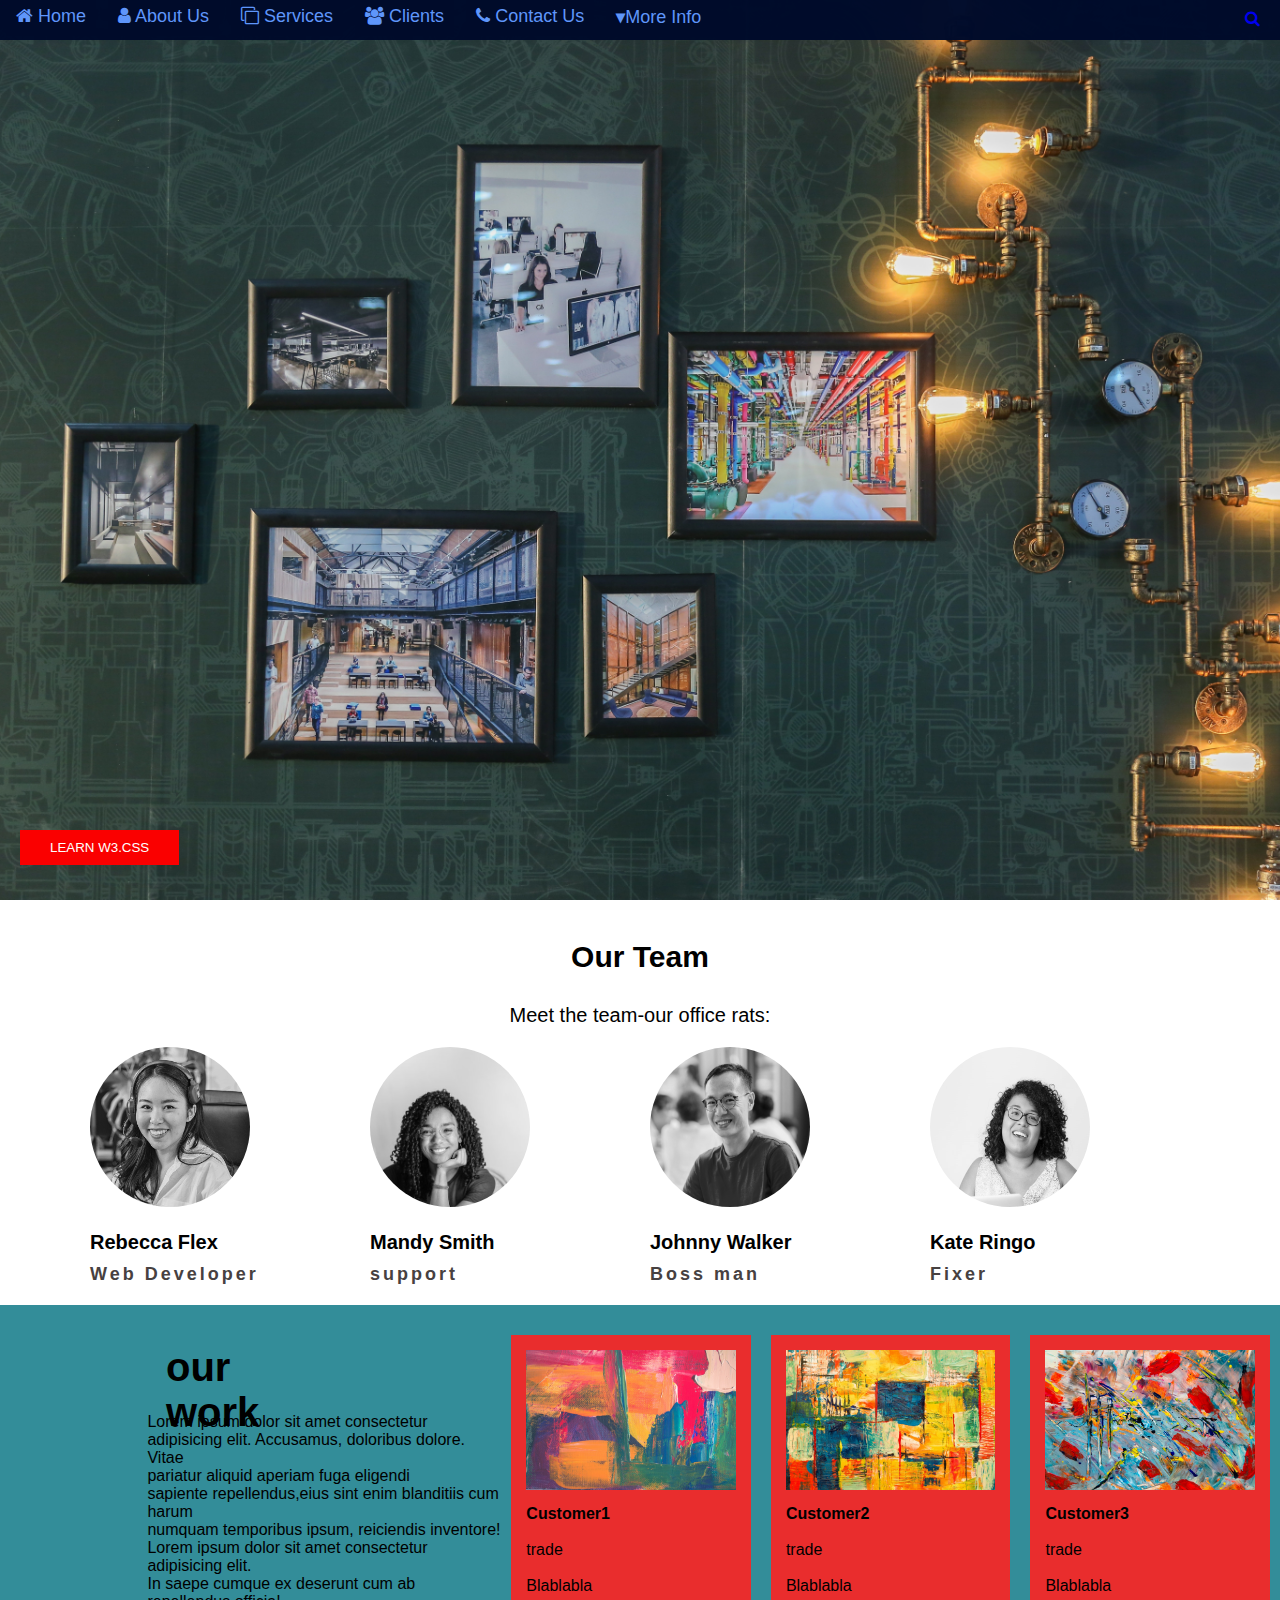
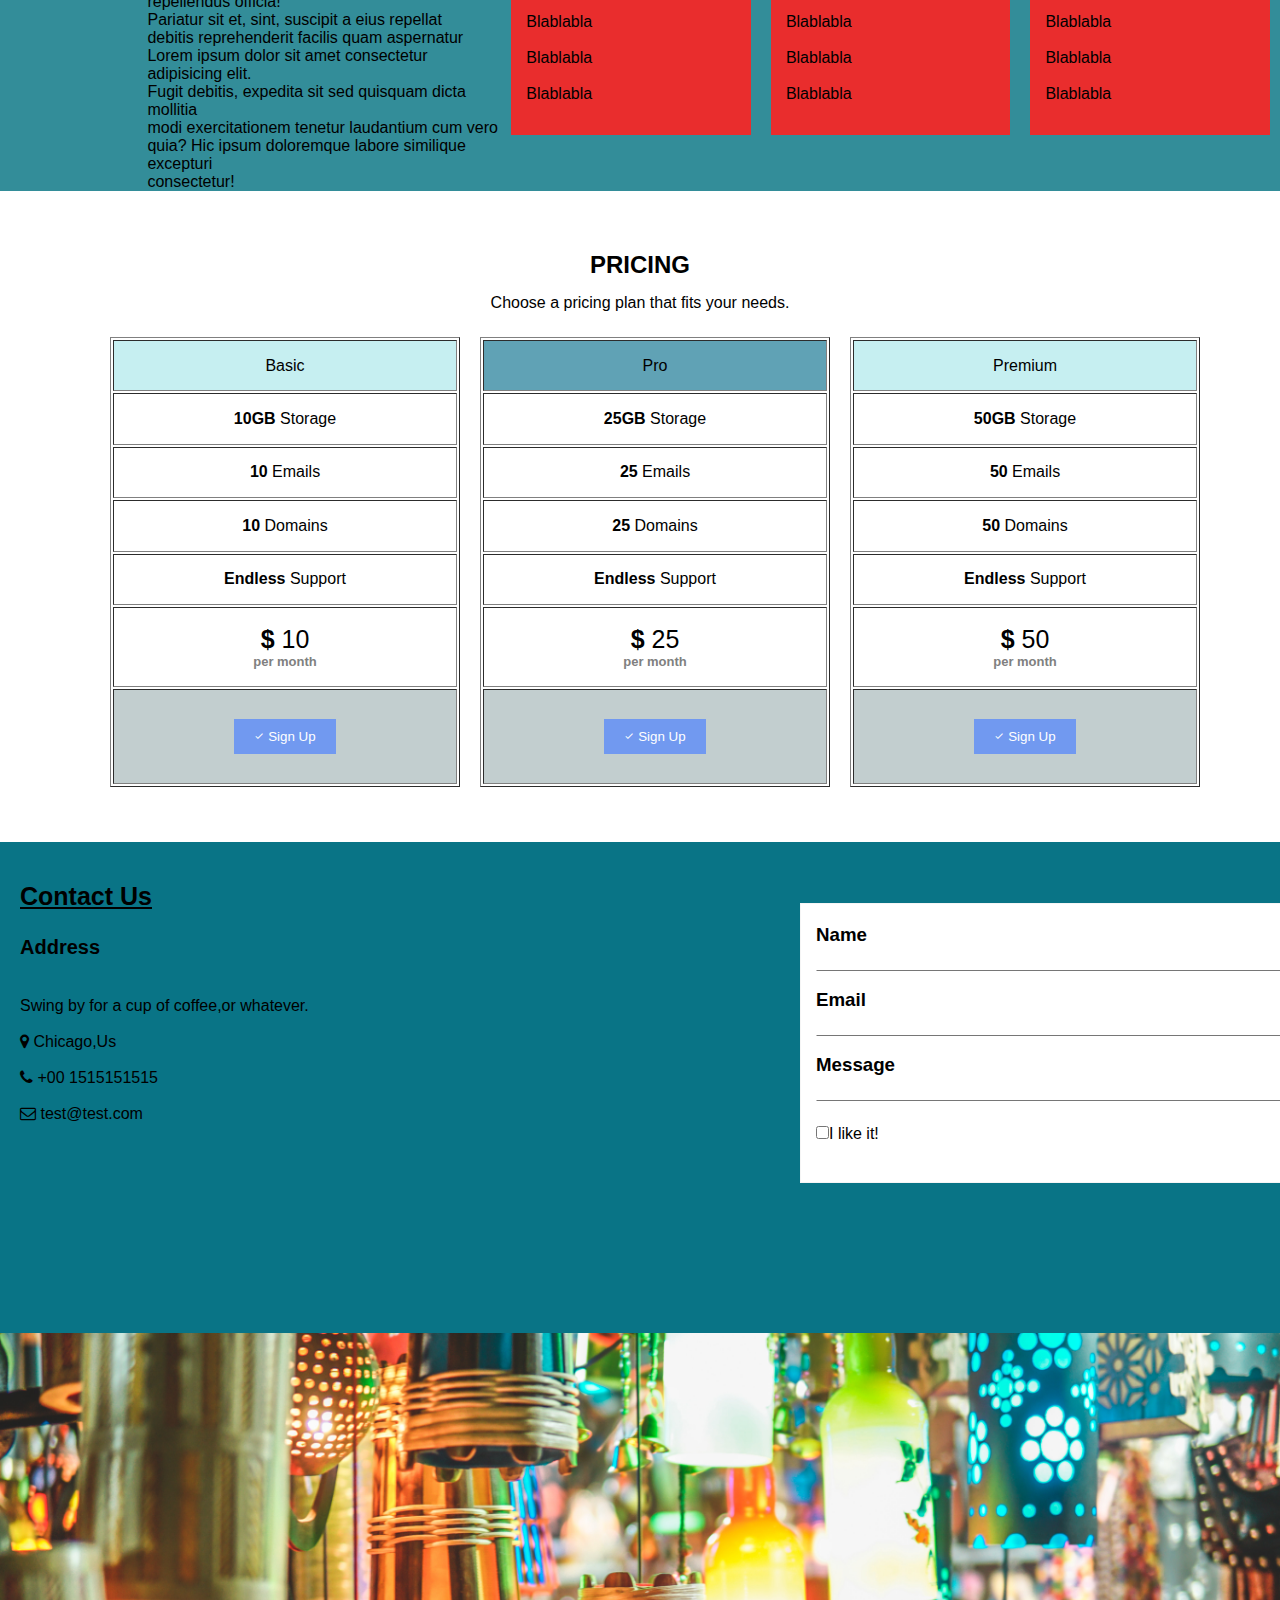
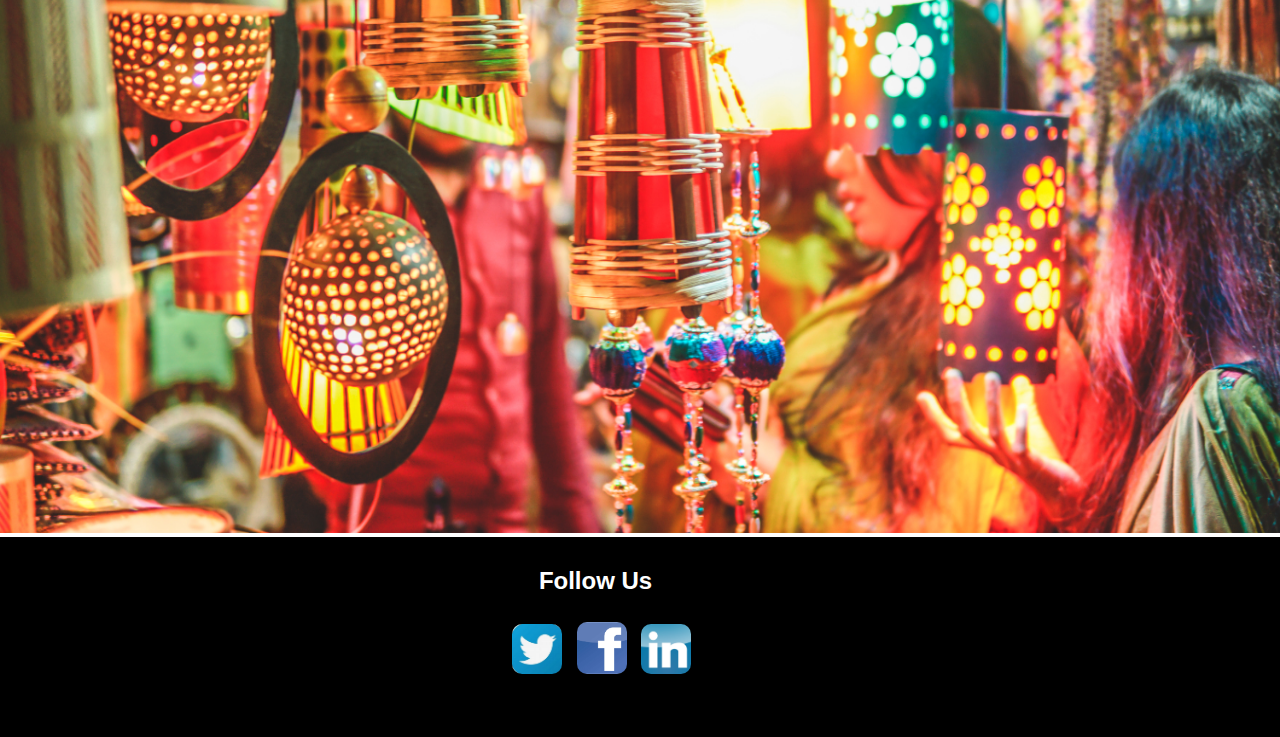
<file: Assignment7/index.html>
<!DOCTYPE html>
<html>
<head>
    <link type="text/css" rel="stylesheet" href="style.css">
    <link rel="stylesheet" href="https://cdnjs.cloudflare.com/ajax/libs/font-awesome/4.7.0/css/font-awesome.css" integrity="sha512-5A8nwdMOWrSz20fDsjczgUidUBR8liPYU+WymTZP1lmY9G6Oc7HlZv156XqnsgNUzTyMefFTcsFH/tnJE/+xBg==" crossorigin="anonymous" referrerpolicy="no-referrer" />
    <link rel="stylesheet" href="https://fonts.googleapis.com/icon?family=Material+Icons">
</head>
<body>
    <ul id="nav"> 
        
        <li><a href="#"><i class="fa fa-home" aria-hidden="true"></i> Home</a></li>
       
        <li><a href="#"><i class="fa fa-user" aria-hidden="true"></i> About Us</a></li>
           
        <li><a href="#"><i class="fa fa-clone" aria-hidden="true"></i> Services</a></li>
          
        <li><a href="#"><i class="fa fa-users" aria-hidden="true"></i> Clients</a></li>
                  
        <li> <a href="#"> <i class="fa fa-phone" aria-hidden="true"></i> Contact Us</a></li>
        
        <li> <a href="#"> <b>&#9662;</b>More Info</a>
           
            <ul class="submenu">
                <li><a href="#">financial aid</a></li>
                <li><a href="#">campus</a></li>
                <li><a href="#">Need help?</a></li>
            </ul>
            </li>
    </ul>
    <p class="searchicon"><a href="#"><i class="fa fa-search" aria-hidden="true"></i></a></p>
    <button class="btnlearncss">Learn w3.css</button>
    <!--start profile-->
    <h1 class="heading">Our Team</h1>
    <p class="subheading">Meet the team-our office rats:</p>
  <div class="profiles">

      <div class="profile">
        <img src="pic1.jpg" class="profile-img">
        <h3 class="user-name">Rebecca Flex</h3>
        <h5>Web Developer</h5>
      </div>

      <div class="profile">
        <img src="pic2.jpg" class="profile-img">
        <h3 class="user-name">Mandy Smith</h3>
        <h5>support</h5>
      </div>

      <div class="profile">
        <img src="pic3.jpg" class="profile-img">
        <h3 class="user-name">Johnny Walker </h3>
        <h5>Boss man</h5>
      </div>
      <div class="profile">
        <img src="pic4.jpg" class="profile-img">
        <h3 class="user-name">Kate Ringo</h3>
        <h5>Fixer</h5>
      </div>
  </div>	
  <!--end profile,start cards-->
  <section class="container">
  
    <p><br><br><br><h2>our work</h2></b><br><br><br><br><br><br>Lorem ipsum dolor sit amet consectetur<br> adipisicing elit. Accusamus, doloribus dolore. Vitae<br> pariatur aliquid aperiam fuga eligendi<br> sapiente repellendus,eius sint enim blanditiis cum harum <br>numquam temporibus ipsum, reiciendis inventore!<br> Lorem ipsum dolor sit amet consectetur adipisicing elit.<br> In saepe cumque ex deserunt cum ab repellendus officia!<br> Pariatur sit et, sint, suscipit a eius repellat <br>debitis reprehenderit facilis quam aspernatur<br> Lorem ipsum dolor sit amet consectetur adipisicing elit. <br>Fugit debitis, expedita sit sed quisquam dicta mollitia <br>modi exercitationem tenetur laudantium cum vero <br> quia? Hic ipsum doloremque labore similique excepturi<br>consectetur!</p>
    <div class="card">
      <div class="card-image art-1"></div>
    <h4>Customer1</h4><br>
    <p>
      trade<br><br>Blablabla<br><br>Blablabla<br><br>Blablabla<br><br>Blablabla
    </p>
  </div>
  <div class="card">
    <div class="card-image art-2"></div>
    <h4>Customer2</h4><br>
    <p>
      trade<br><br>Blablabla<br><br>Blablabla<br><br>Blablabla<br><br>Blablabla
    </p>
</div>
<div class="card">
  <div class="card-image art-3"></div>
  <h4>Customer3</h4><br>
  <p>
    trade<br><br>Blablabla<br><br>Blablabla<br><br>Blablabla<br><br>Blablabla
  </p>
</div>
  </section>
  <!--end cards-start table1-->
  <h3 class="title1">Pricing</h3>
  <p class="subtitle1">Choose a pricing plan that fits your needs.</p>
  <section class="cont">
    <div class="tables">
    <div class="table1">
      <table border="1px">
      <tr><td>Basic</td></tr>
      <tr><td><b>10GB</b> Storage</td></tr>
      <tr><td> <b>10</b> Emails</td></tr>
      <tr><td><b>10</b> Domains</td></tr>
      <tr><td><b>Endless</b> Support</td></tr>
      <tr><td class="dollar"><b>&#36;</b> 10 <br><h6 class="month">per month</h6></td></tr>
      <tr><td><button class="btn"><i class="material-icons" id="btncheck">done</i> Sign Up</button></td></tr>
    </table>
    </div>
  </div>
  <!--table2-->
  <div class="tables">
    <div class="table2">
      <table border="1px">
      <tr><td>Pro</td></tr>
      <tr><td><b>25GB</b> Storage</td></tr>
      <tr><td><b>25</b> Emails</td></tr>
      <tr><td><b>25</b> Domains</td></tr>
      <tr><td><b>Endless</b> Support</td></tr>
      <tr><td class="dollar"><b>&#36;</b> 25 <br><h6 class="month">per month</h6></td></tr>
      <tr><td><button class="btn"><i class="material-icons" id="btncheck">done</i> Sign Up</button></td></tr>
    </table>
    </div>
  </div>
  <!--table3-->
  <div class="tables">
    <div class="table3">
      <table border="1px">
      <tr><td>Premium</td></tr>
      <tr><td><b>50GB</b> Storage</td></tr>
      <tr><td><b>50</b> Emails</td></tr>
      <tr><td><b>50</b> Domains</td></tr>
      <tr><td><b>Endless</b> Support</td></tr>
      <tr><td class="dollar"><b>&#36;</b> 50 <br><h6 class="month">per month</h6></td></tr>
      <tr><td><button class="btn"><i class="material-icons" id="btncheck">done</i> Sign Up</button></td></tr>
    </table>
    </div>
  </div>
  </section>
  <!--end table-start form-->
  <section>
    <div class="contain">
    <div class="stuff">
    <h4 class="title2">Contact Us</h4>
    <h5 class="title3">Address</h5>
    <p class="pgh"> 
      <br> Swing by for a cup of coffee,or whatever.<br><br>
      <i class="fa fa-map-marker" aria-hidden="true"></i> Chicago,Us
      <br><br><i class="fa fa-phone" aria-hidden="true"></i> +00 1515151515<br><br>
      <i class="fa fa-envelope-o" aria-hidden="true"></i> test@test.com</p>
  </div>

<div class="form1">
  <form>
 <h3>Name</h3><input id="f1"type="text"><br><br>
 <h3>Email</h3><input id="f2" type="email"><br><br>
 <h3>Message</h3><input id="f3" type="text"><br><br>
 <input type="checkbox">I like it!
 <button class="btnsend">Send</button>
</div>
</form>
</div>
<div>
  <img class="im"src="background2.jpg">
</div>
<div class="last1">
  <h2>Follow Us</h2><br>
  <div class="last2">
  <a href="#"><img src="twitter logo.jpg"></a>
  <a href="#"> <img src="facebook logo.jpg"></a>
  <a href="#"><img src="linkdin logo.jpg"></a>

</div>
</div>

</section>
</body>
</html>
</file>
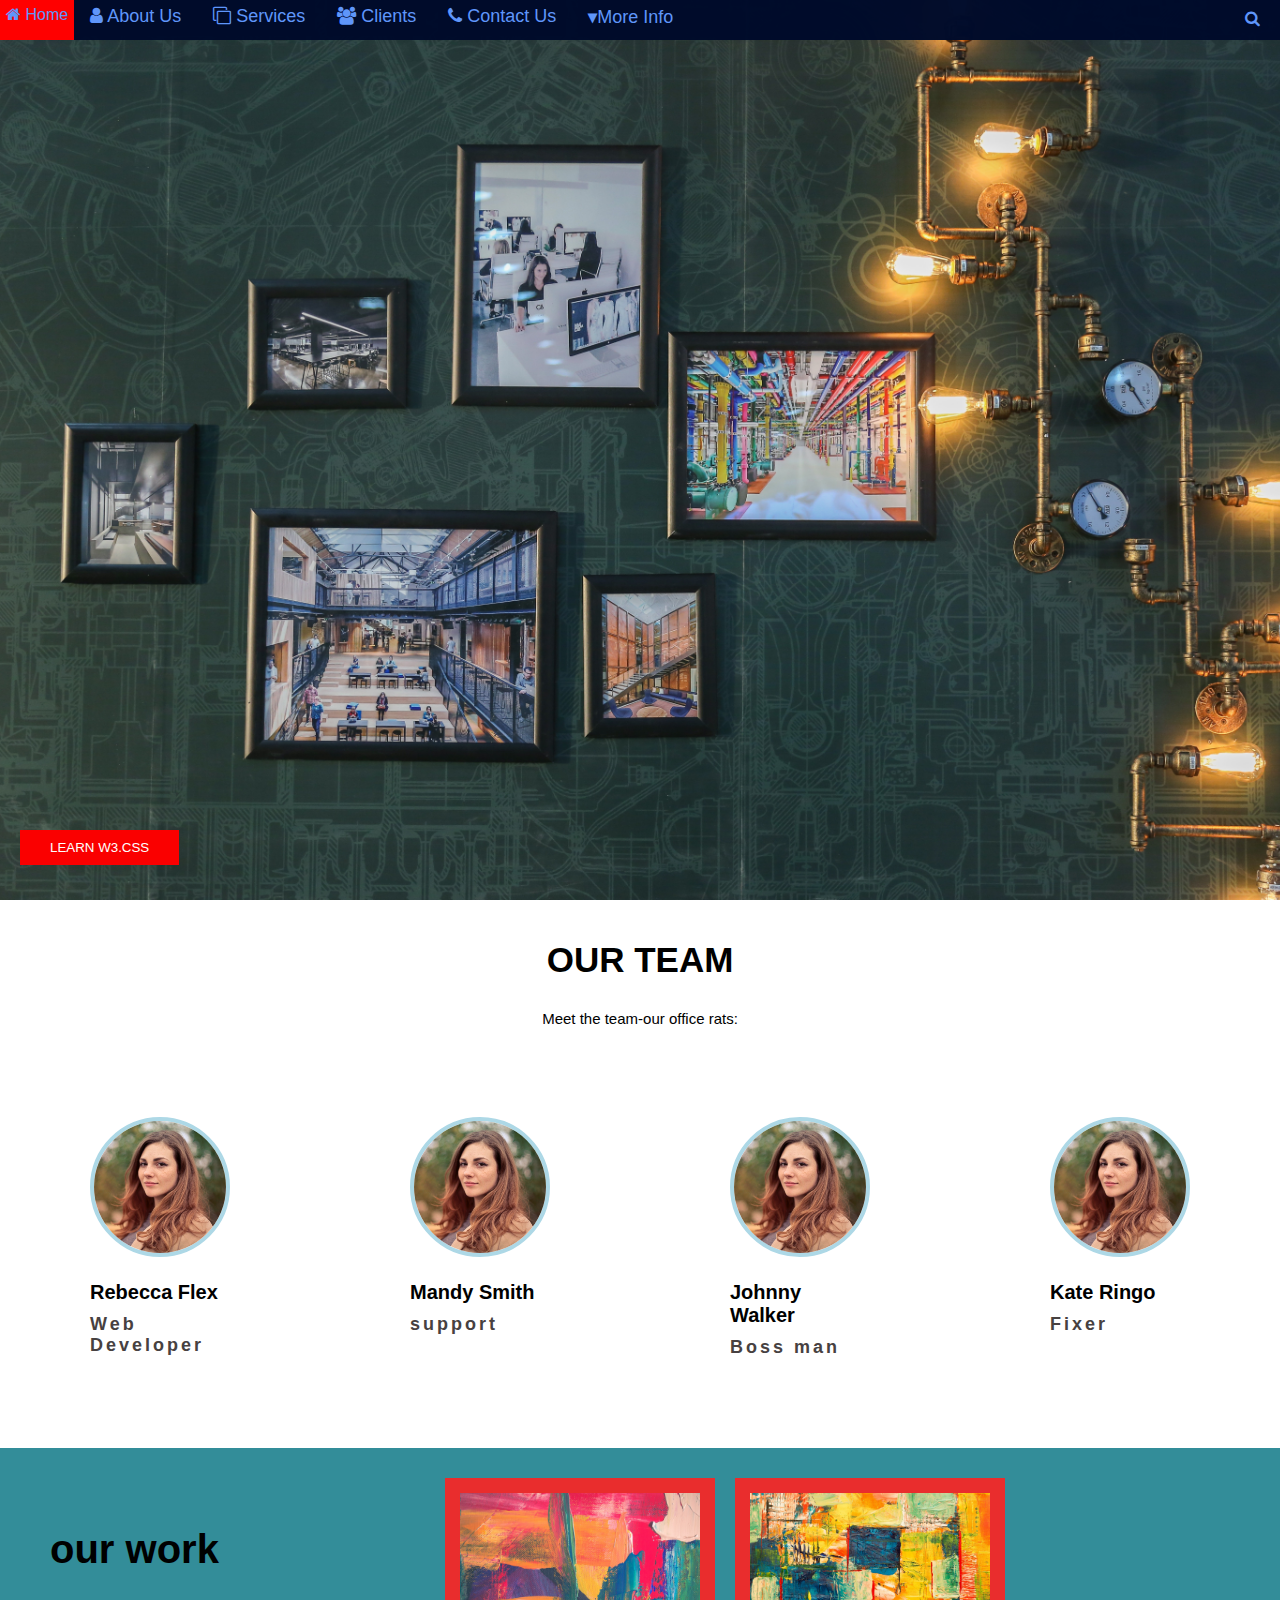
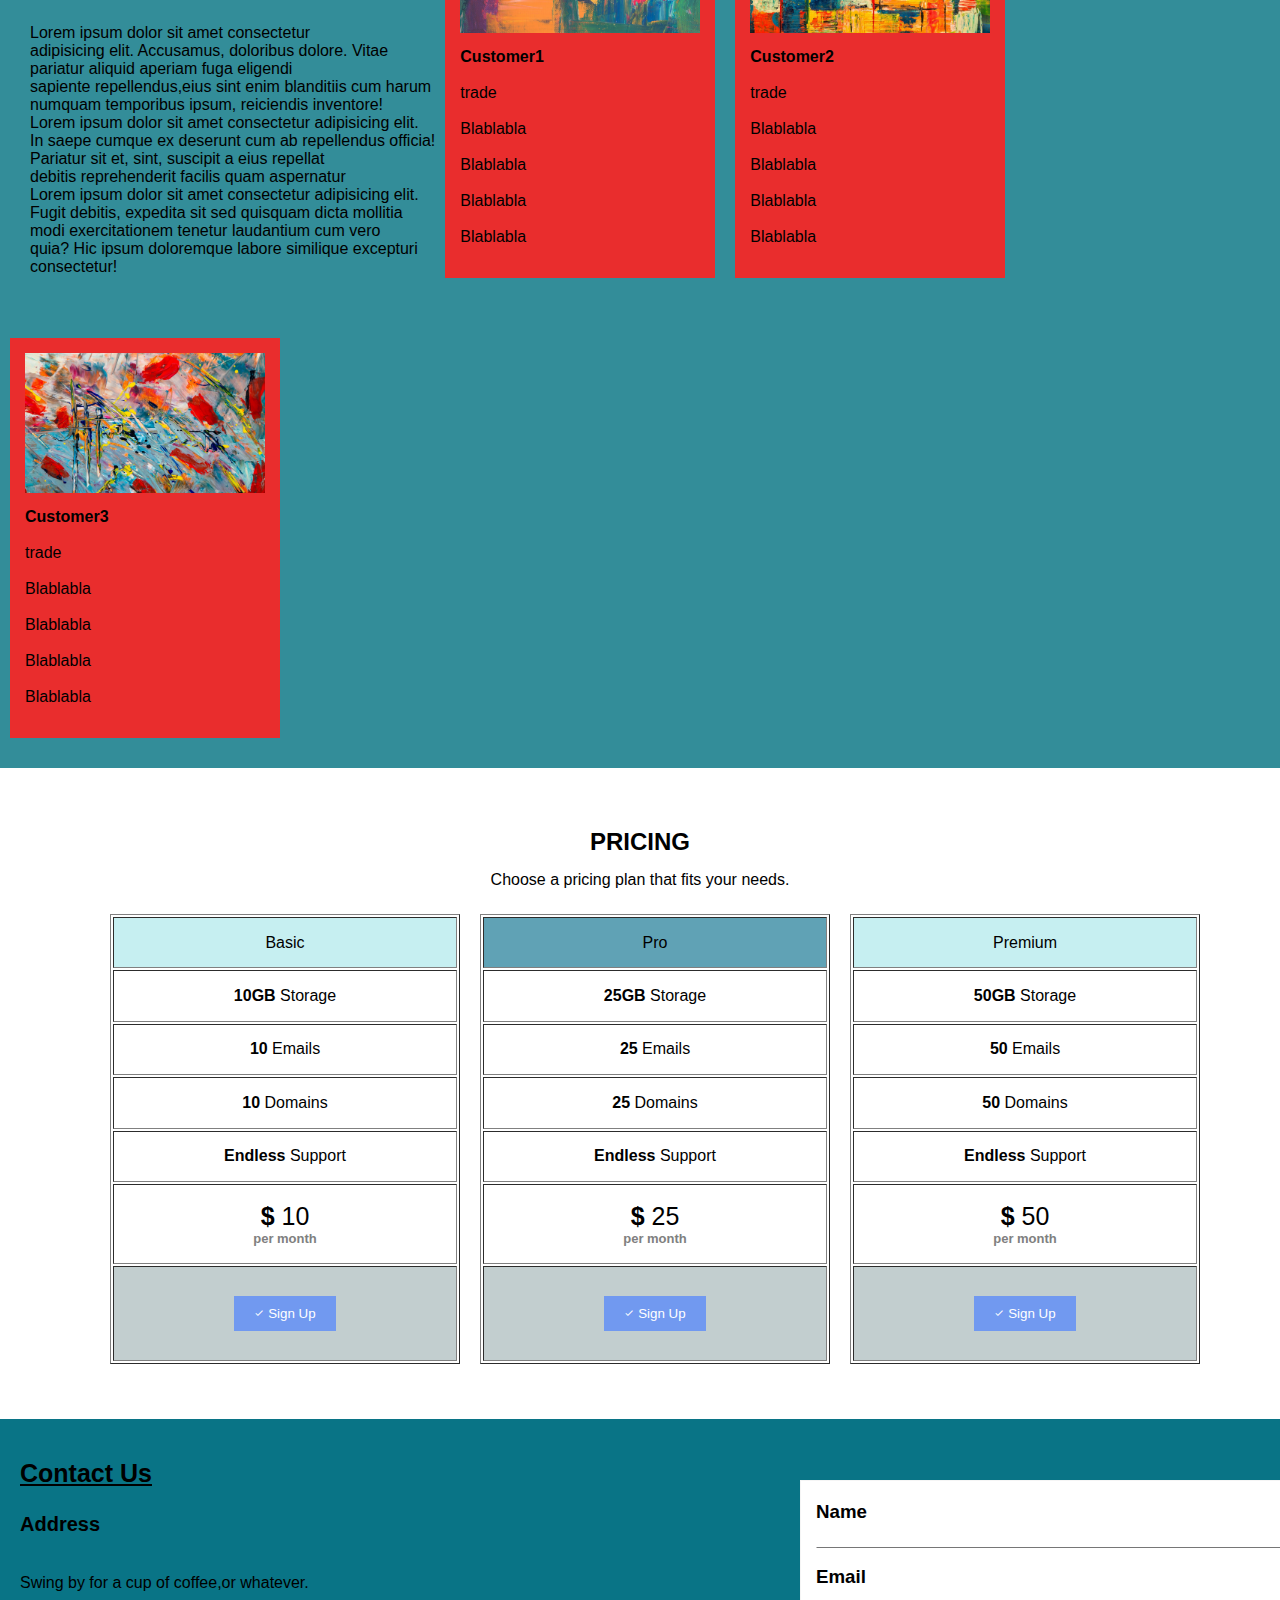
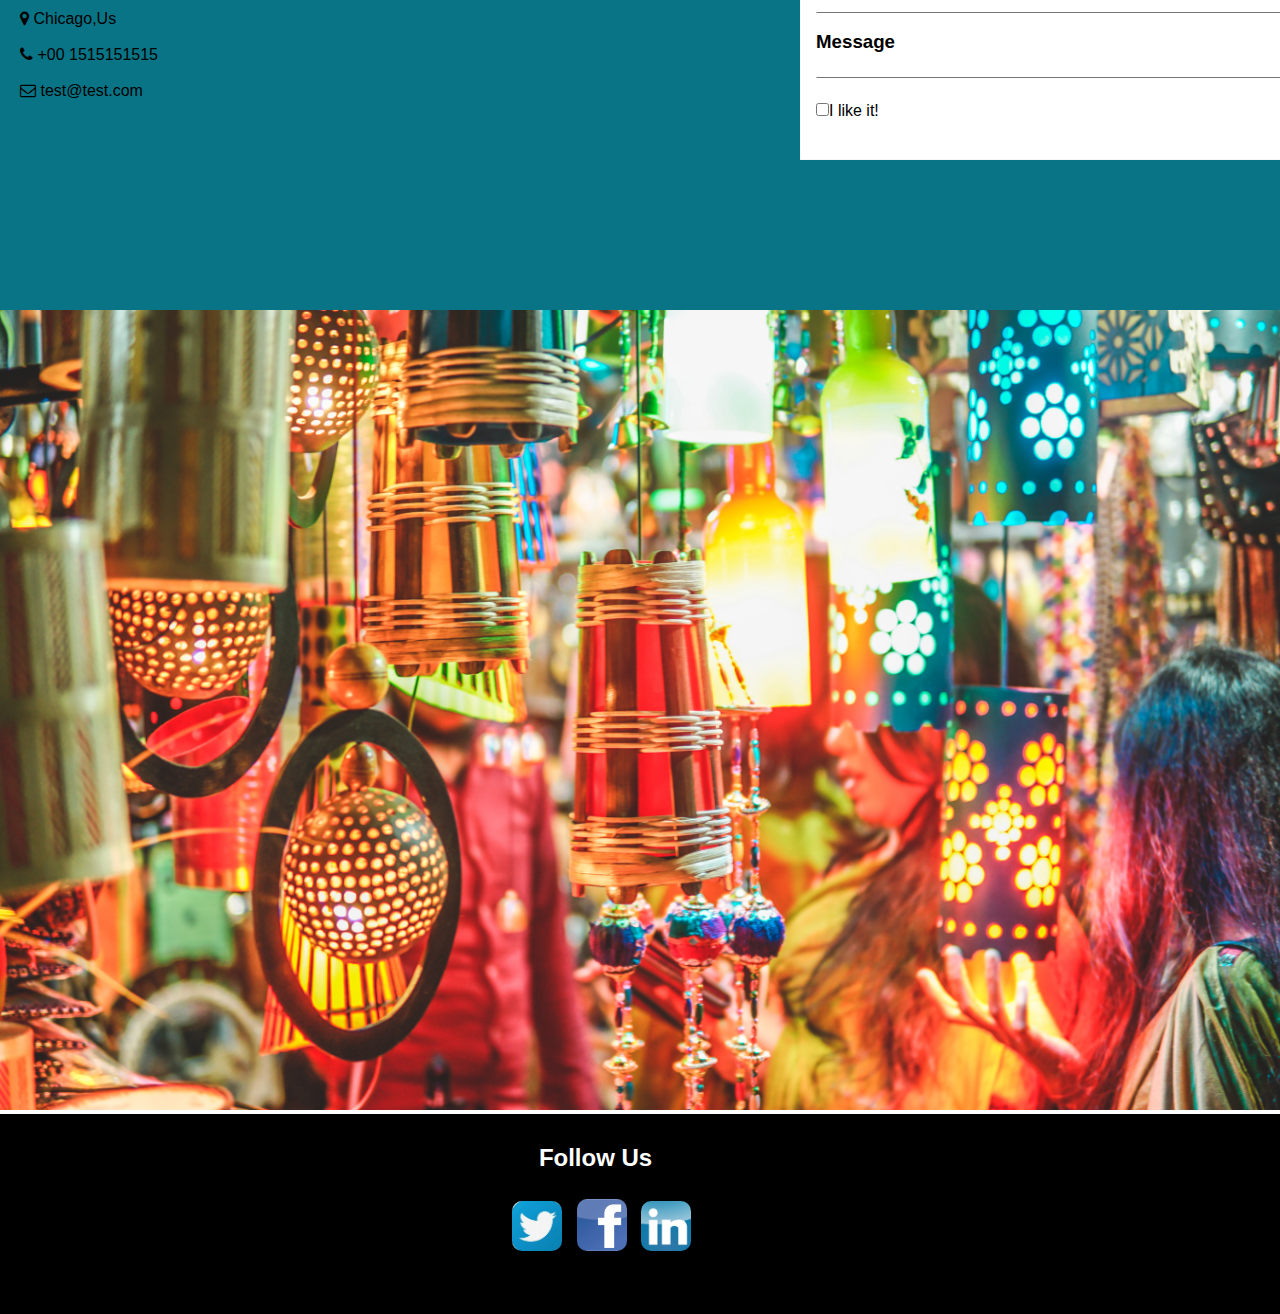
<file: Assignment8/index.html>
<!DOCTYPE html>
<html>
<head>
    <link type="text/css" rel="stylesheet" href="style.css">
    <link rel="stylesheet" href="https://cdnjs.cloudflare.com/ajax/libs/font-awesome/4.7.0/css/font-awesome.css" integrity="sha512-5A8nwdMOWrSz20fDsjczgUidUBR8liPYU+WymTZP1lmY9G6Oc7HlZv156XqnsgNUzTyMefFTcsFH/tnJE/+xBg==" crossorigin="anonymous" referrerpolicy="no-referrer" />
    <link rel="stylesheet" href="https://fonts.googleapis.com/icon?family=Material+Icons">
    <meta charset="utf-8">
    <meta name="description" content="My Website">
    <meta name="keywords" content="Personal Website">
    <meta name="author" content="Maede Ajilchi">
    <meta name="viewport" content="width=device-width, initial-scale=1.0">
   
</head>
<body>
    <ul class="nav"> 
        <div  class="navitem">
        <li><i class="fa fa-home" aria-hidden="true"></i> Home</li>
      </div>
      
        <li><a href="#"><i class="fa fa-user" aria-hidden="true"></i> About Us</a></li>
           
        <li><a href="#"><i class="fa fa-clone" aria-hidden="true"></i> Services</a></li>
          
        <li><a href="#"><i class="fa fa-users" aria-hidden="true"></i> Clients</a></li>
                  
        <li> <a href="#"> <i class="fa fa-phone" aria-hidden="true"></i> Contact Us</a></li>
        
        <li> <a href="#"> <b>&#9662;</b>More Info</a>  
            <ul class="submenu">
                <li><a href="#">financial aid</a></li>
                <li><a href="#">campus</a></li>
                <li><a href="#">Need help?</a></li>
            </ul>
            </li>
    </ul>
    <p class="searchicon"><a href="#"><i style="color: #5f96fa;" class="fa fa-search" aria-hidden="true"></i></a></p>
    <p class="bars"><a href="#"><i style="color: #5f96fa;" class="fa fa-bars" aria-hidden="true"></i></a></p>
    <body class="background1">
      <button class="btnlearncss">Learn w3.css</button>
    
    <!--start profile-->
    <h1 class="heading">Our Team</h1>
    <p class="subheading">Meet the team-our office rats:</p>
  <div class="row">

      <div class="col">
        <div class="employee">
        <img src="img3.jpg" alt="team member1">
        <h3 class="user-name">Rebecca Flex</h3>
        <h5>Web Developer</h5>
      </div>
    </div>

      <div class="col">
        <div class="employee">
        <img src="img3.jpg" alt="team member2">
        <h3 class="user-name">Mandy Smith</h3>
        <h5>support</h5>
      </div>
      </div>

      <div class="col">
        <div class="employee">
        <img src="img3.jpg"  alt="team member3">
        <h3 class="user-name">Johnny Walker </h3>
        <h5>Boss man</h5>
      </div>
    </div>
      <div class="col">
        <div class="employee">
        <img src="img3.jpg" alt="team member4">
        <h3 class="user-name">Kate Ringo</h3>
        <h5>Fixer</h5>
      </div>
      </div>
  </div>	
  <!--end profile,start cards-->
  <section class="container">
  
    <div class="lorem"><br><br><br><h2>our work</h2></b><br><br><br><br>Lorem ipsum dolor sit amet consectetur<br> adipisicing elit. Accusamus, doloribus dolore. Vitae<br> pariatur aliquid aperiam fuga eligendi<br> sapiente repellendus,eius sint enim blanditiis cum harum <br>numquam temporibus ipsum, reiciendis inventore!<br> Lorem ipsum dolor sit amet consectetur adipisicing elit.<br> In saepe cumque ex deserunt cum ab repellendus officia!<br> Pariatur sit et, sint, suscipit a eius repellat <br>debitis reprehenderit facilis quam aspernatur<br> Lorem ipsum dolor sit amet consectetur adipisicing elit. <br>Fugit debitis, expedita sit sed quisquam dicta mollitia <br>modi exercitationem tenetur laudantium cum vero <br> quia? Hic ipsum doloremque labore similique excepturi<br>consectetur!</div>
    <div class="card">
      <div class="card-image art-1"></div>
    <h4>Customer1</h4><br>
    <p>
      trade<br><br>Blablabla<br><br>Blablabla<br><br>Blablabla<br><br>Blablabla
    </p>
  </div>
  <div class="card">
    <div class="card-image art-2"></div>
    <h4>Customer2</h4><br>
    <p>
      trade<br><br>Blablabla<br><br>Blablabla<br><br>Blablabla<br><br>Blablabla
    </p>
</div>
<div class="card">
  <div class="card-image art-3"></div>
  <h4>Customer3</h4><br>
  <p>
    trade<br><br>Blablabla<br><br>Blablabla<br><br>Blablabla<br><br>Blablabla
  </p>
</div>
  </section>
  <!--end cards-start table1-->
  <h3 class="title1">Pricing</h3>
  <p class="subtitle1">Choose a pricing plan that fits your needs.</p>
  <section class="cont">
    <div class="tables">
    <div class="table1">
      <table border="1px">
      <tr><td>Basic</td></tr>
      <tr><td><b>10GB</b> Storage</td></tr>
      <tr><td> <b>10</b> Emails</td></tr>
      <tr><td><b>10</b> Domains</td></tr>
      <tr><td><b>Endless</b> Support</td></tr>
      <tr><td class="dollar"><b>&#36;</b> 10 <br><h6 class="month">per month</h6></td></tr>
      <tr><td><button class="btn"><i class="material-icons" id="btncheck">done</i> Sign Up</button></td></tr>
    </table>
    </div>
  </div>
  <!--table2-->
  <div class="tables">
    <div class="table2">
      <table border="1px">
      <tr><td>Pro</td></tr>
      <tr><td><b>25GB</b> Storage</td></tr>
      <tr><td><b>25</b> Emails</td></tr>
      <tr><td><b>25</b> Domains</td></tr>
      <tr><td><b>Endless</b> Support</td></tr>
      <tr><td class="dollar"><b>&#36;</b> 25 <br><h6 class="month">per month</h6></td></tr>
      <tr><td><button class="btn"><i class="material-icons" id="btncheck">done</i> Sign Up</button></td></tr>
    </table>
    </div>
  </div>
  <!--table3-->
  <div class="tables">
    <div class="table3">
      <table border="1px">
      <tr><td>Premium</td></tr>
      <tr><td><b>50GB</b> Storage</td></tr>
      <tr><td><b>50</b> Emails</td></tr>
      <tr><td><b>50</b> Domains</td></tr>
      <tr><td><b>Endless</b> Support</td></tr>
      <tr><td class="dollar"><b>&#36;</b> 50 <br><h6 class="month">per month</h6></td></tr>
      <tr><td><button class="btn"><i class="material-icons" id="btncheck">done</i> Sign Up</button></td></tr>
    </table>
    </div>
  </div>
  </section>
  <!--end table-start form-->
  <section>
    <div class="section-5">
      <div class="section5-address">
    <div class="left">
    <h4 class="title2">Contact Us</h4>
    <h5 class="title3">Address</h5>
    <p class="left-lines"> 
      <br> Swing by for a cup of coffee,or whatever.<br><br>
      <i class="fa fa-map-marker" aria-hidden="true"></i> Chicago,Us
      <br><br><i class="fa fa-phone" aria-hidden="true"></i> +00 1515151515<br><br>
      <i class="fa fa-envelope-o" aria-hidden="true"></i> test@test.com
    </p>
  </div>

<div class="right">
  <form>
 <h3>Name</h3><input id="f1"type="text" required ><br><br>
 <h3>Email</h3><input id="f2" type="email" required><br><br>
 <h3>Message</h3><input id="f3" type="text" required><br><br>
 <input type="checkbox">I like it!
 <button class="btnsend">Send</button>

</form>
</div>
      </div>
</div>
<div>
  <img class="background2"src="background2.jpg" alt="background">
</div>
<div class="last1">
  <h2>Follow Us</h2><br>
  <div class="last2">
  <a href="#"><img src="twitter logo.jpg" alt="twitterlogo"></a>
  <a href="#"> <img src="facebook logo.jpg" alt="facebooklogo"></a>
  <a href="#"><img src="linkdin logo.jpg" alt="linkdinlogo"></a>

</div>
</div>

</section>
</body>
</html>
</file>
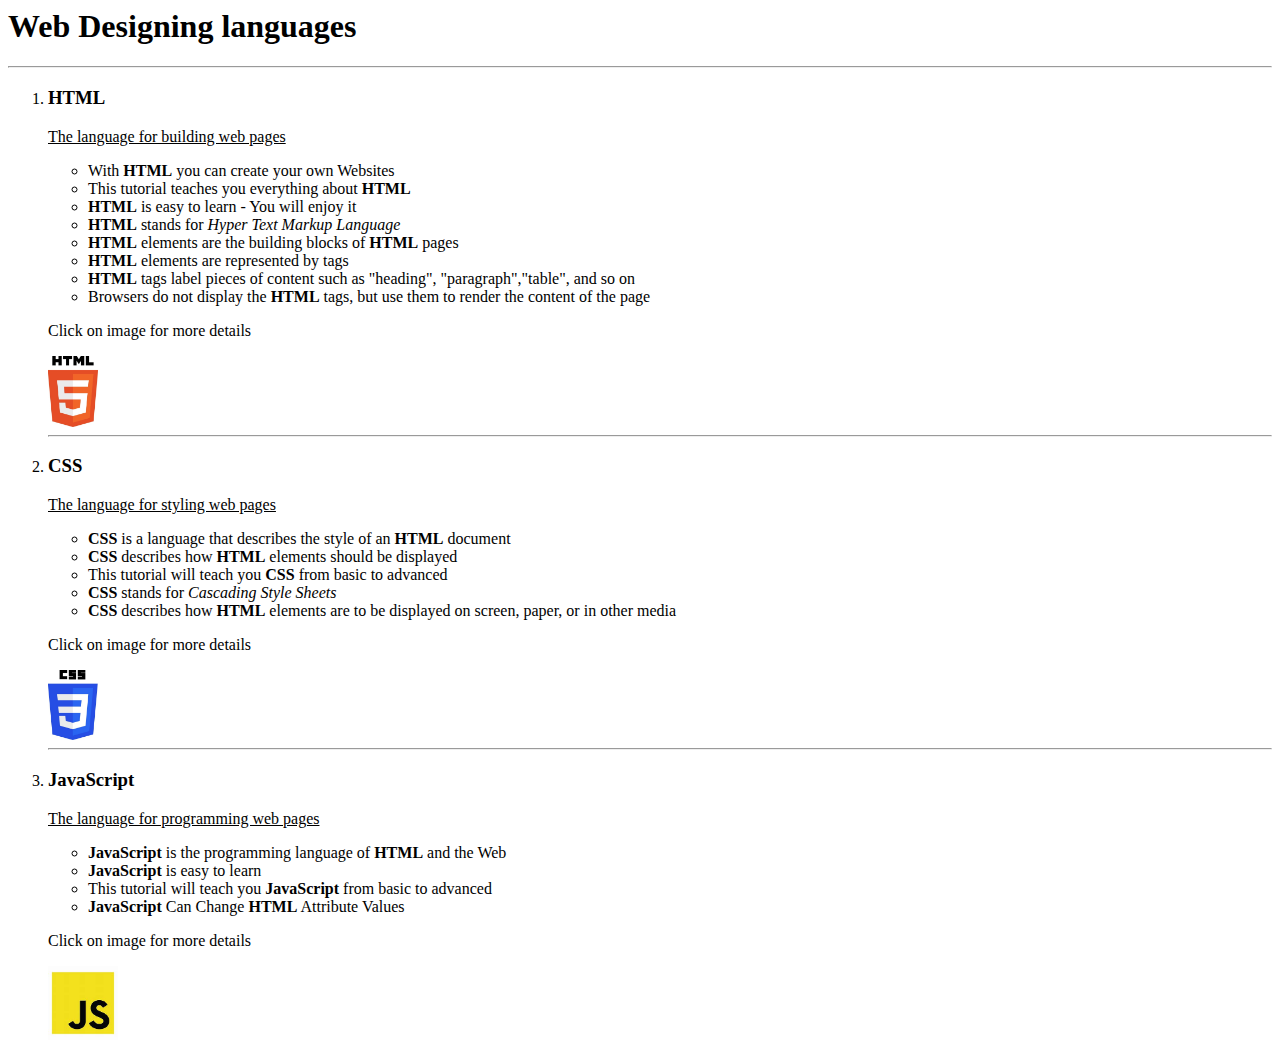
<file: Assignment1/web1-1.html>
<html>
    <!--Maede Ajilchi-assignment-1-->
    <head>
    </head>
    <body>
     <h1>Web Designing languages</h1>
     <hr>
     <ol>
        <li><h3>HTML</h3></li>
         <p><u>The language for building web pages</u></p>
         <ul>
             <li>With <b>HTML</b> you can create your own Websites</li>
             <li>This tutorial teaches you everything about <b>HTML</b></li>
             <li><b>HTML</b> is easy to learn - You will enjoy it</li>
             <li><b>HTML</b> stands for <i>Hyper Text Markup Language</i></li>
             <li><b>HTML</b>  elements are the building blocks of <b>HTML</b> pages</li>
             <li><b>HTML</b> elements are represented by tags</li>
             <li><b>HTML</b> tags label pieces of content such as "heading", "paragraph","table", and so on</li>
             <li>Browsers do not display the <b>HTML</b> tags, but use them to render the content of the page</li>
         </ul>
         <p> Click on image for more details</p>
         <a href="https://www.w3schools.com/whatis/whatis_html.asp" target="-blank">
            <img src="pic-html.jpg" width="50px">
         </a>
         <hr>
        <li><h3>CSS</h3></li>
         <p><u>The language for styling web pages</u></p>
         <ul>
             <li><b>CSS</b> is a language that describes the style of an <b>HTML</b> document</li>
             <li><b>CSS</b> describes how <b>HTML</b> elements should be displayed </li>
             <li>This tutorial will teach you <b>CSS</b> from basic to advanced</li>
             <li><b>CSS</b> stands for <i>Cascading Style Sheets</i></li>
             <li><b>CSS</b> describes how <b>HTML</b> elements are to be displayed on screen, paper, or in other media</li>
         </ul>
         <p> Click on image for more details</p>
         <a href="https://www.w3schools.com/whatis/whatis_css.asp" target="-blank">
            <img src="pic-css.jpg" width="50px">
         </a>
         <hr>
        <li><h3>JavaScript</h3></li>
         <p><u>The language for programming web pages</u></p>
         <ul>
             <li><b>JavaScript</b> is the programming language of <b>HTML</b> and the Web </li>
             <li><b>JavaScript</b> is easy to learn</li>
             <li>This tutorial will teach you <b>JavaScript</b> from basic to advanced </li>
             <li><b>JavaScript</b> Can Change <b>HTML</b> Attribute Values</li>
         </ul>
         <p> Click on image for more details</p>
         <a href="https://www.w3schools.com/whatis/whatis_js.asp" target="-blank">
            <img src="pic-js.jpg" width="70px">
         </a>
     </ol>
    </body>
</html>
</file>
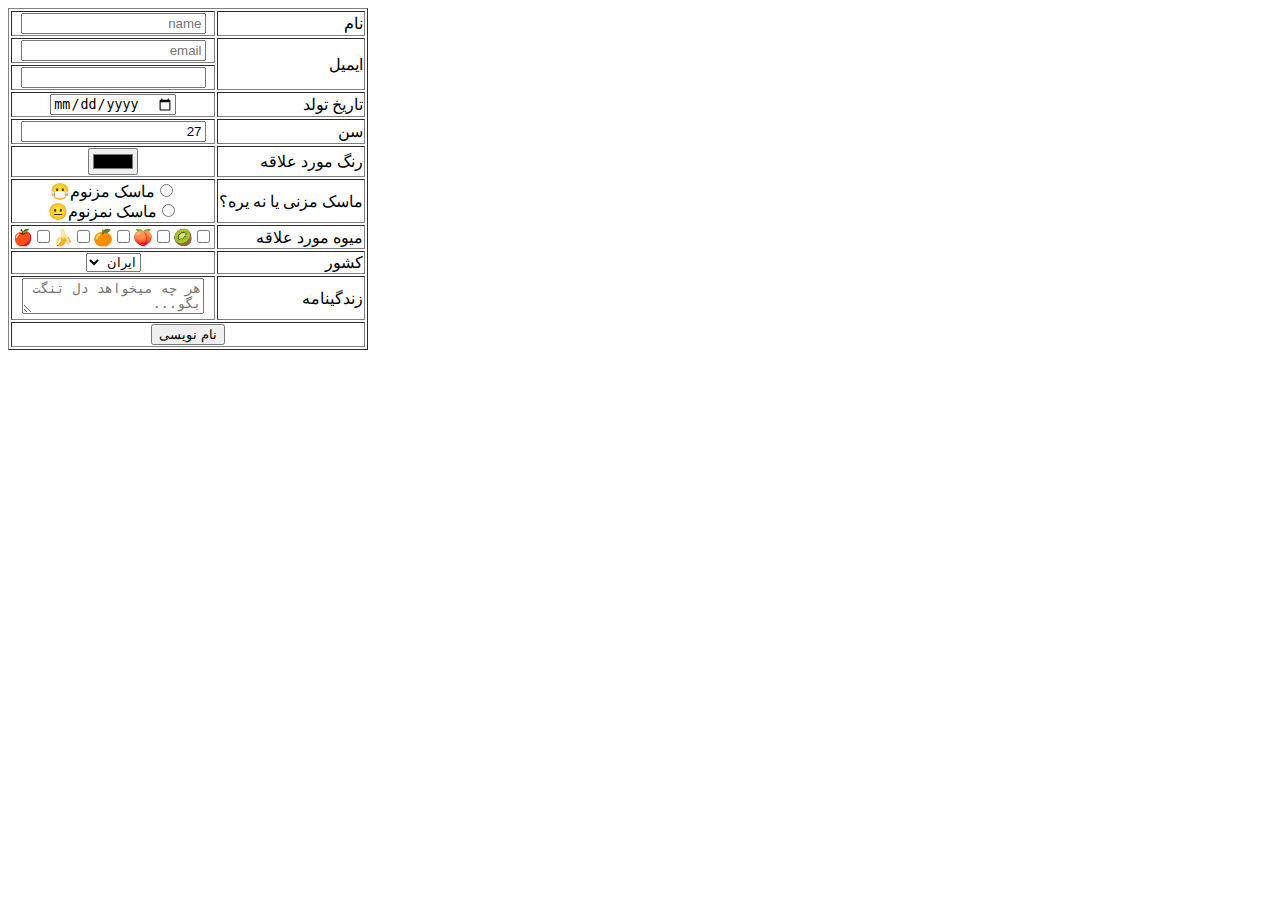
<file: Assignment2/web1-2.html>
<!DOCTYPE html>
<html>
<head>
</head>
<body>
    <form>
    <table border="1px">
       
    <tr>
        <td align="center"><input type="text" placeholder="name" style="direction:rtl"></td>
        <td align="right">نام</td>
    </tr>
    <tr>
        <td align="center"><input type="email" placeholder="email" style="direction:rtl"></td>
        <td rowspan="2" align="right">ایمیل</td>
        <tr>
            <td align="center"><input type="password"style="direction:rtl"></td>
        </tr>
    </tr>
    <tr>
        <td align="center"><input type="date"></td>
        <td align="right">تاریخ تولد</td>
    </tr>
    <tr>
        <td align="center"><input type="number" value="27" style="direction:rtl"></td>
        <td align="right">سن</td>
    </tr>
    <tr>
        <td align="center"><input type="color"></td>
        <td align="right">رنگ مورد علاقه</td>
    </tr>
    <tr>
        <td align="center">😷ماسک مزنوم<input type="radio" name="mask"><br>😐ماسک نمزنوم<input type="radio" name="mask"></td>
        <td align="right">ماسک مزنی یا نه یره؟</td>
    </tr>
    <tr> 
        <td>🍎<input type="checkbox">🍌<input type="checkbox">🍊<input type="checkbox">🍑<input type="checkbox">🥝<input type="checkbox"></td>
        <td align="right">میوه مورد علاقه</td>
    </tr>
    <tr>
        <td align="center"><select name="country" style="direction:rtl">
            <option value="ایران">
                ایران
            </option>
            <option value="آمریکا">
            آمریکا
            </option>
        </select></td>
        <td align="right">کشور</td>
    </tr>
    <tr>
        <td align="center"><textarea placeholder="هر چه میخواهد دل تنگت بگو..."style="direction:rtl"></textarea></td>
        <td align="right">زندگینامه</td>
    </tr>
    <tr>
        <td colspan="2" align="center"><button type="submit">نام نویسی</button></td>
    </tr>
</table>
</form>
</body>
</html>
</file>
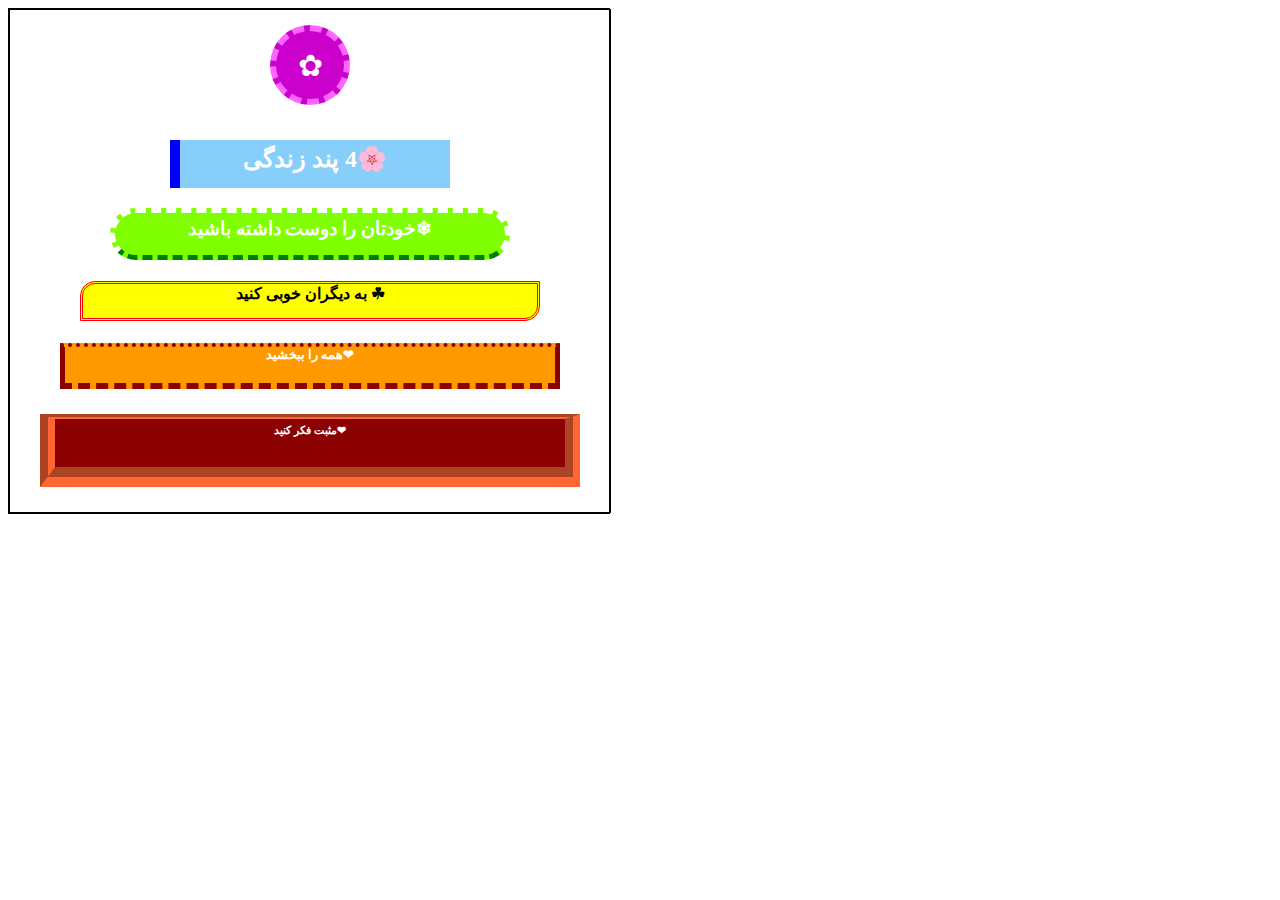
<file: Assignment4/web1-4.html>
<!DOCTYPE html>
<html>
<head>
  <style>
    button{
      color: white;
      background-color:rgb(204, 0, 204);
      border-style: dashed;
      border-width: 6px;
      border-color: rgb(255, 102, 255);
      border-radius:50px;
      width: 80px;
      height: 80px;
      font-size: 30px;
      margin: 15px;
    }
    h2{
      color:white;
      text-align: center;
      background-color: lightskyblue;
      border-left-style: solid;
      border-left-color: blue;
      border-left-width: 5px;
      border-width: 10px;
      direction:rtl;
      margin-left: 160px;
      margin-right: 160px;
      padding: 5px;
      padding-bottom: 15px;
  }
  h3{
      color:white;
      text-align: center;
      background-color: rgb(127, 255, 0);
      border-style:dashed;
      border-bottom-color: green;
      border-width: 5px;
      border-radius: 40px;
      margin-left: 100px;
      margin-right: 100px;
      padding: 5px;
      padding-bottom: 15px;
 
  }
  h4{
      text-align: center;
      background-color: yellow;
      border-color: red;
      border-style: double;
      border-top-left-radius: 15px;
      border-bottom-right-radius: 15px;
      margin-left: 70px;
      margin-right: 70px;
      padding-bottom: 15px;
  }
  h5{
    color: white;
      text-align: center;
      background-color: rgb(255, 153, 0);
      border-top-style: dotted;
      border-right-style: solid;
      border-left-style: solid;
      border-bottom-style: dashed;
      border-bottom-width: 6px;
      border-color: darkred;
      border-top-width: 4px;
      border-right-width: 5px;
      border-left-width: 5px;
      margin-left: 50px;
      margin-right: 50px;
      padding-bottom: 20px;
            
  }
  h6{
    color: white;
      text-align: center;
      background-color: darkred;
      border-style:groove;
      border-color: rgb(255, 102, 51);
      border-top-width: 5px;
      border-right-width: 15px;
      border-left-width:15px;
      border-bottom-width: 20px;
      margin-left: 30px;
      margin-right: 30px;
      padding: 5px;
      padding-bottom: 30px;
  }
  div{
      border-style: solid;
      border-width: 1px;
      text-align:center;
      width: 600px;
            

  }
  </style>
</head>

<body>
  <div>

    <div>
      <button>✿</button>
  <h2>🌸4 پند زندگی</h2>
  <h3>  خودتان را دوست داشته باشید❄</h3>
  <h4>به دیگران خوبی کنید ☘</h4>
  <h5>همه را ببخشید❤</h5>
  <h6>مثبت فکر کنید❤</h6>
</div>
  </div>
</body>
</html>
</file>
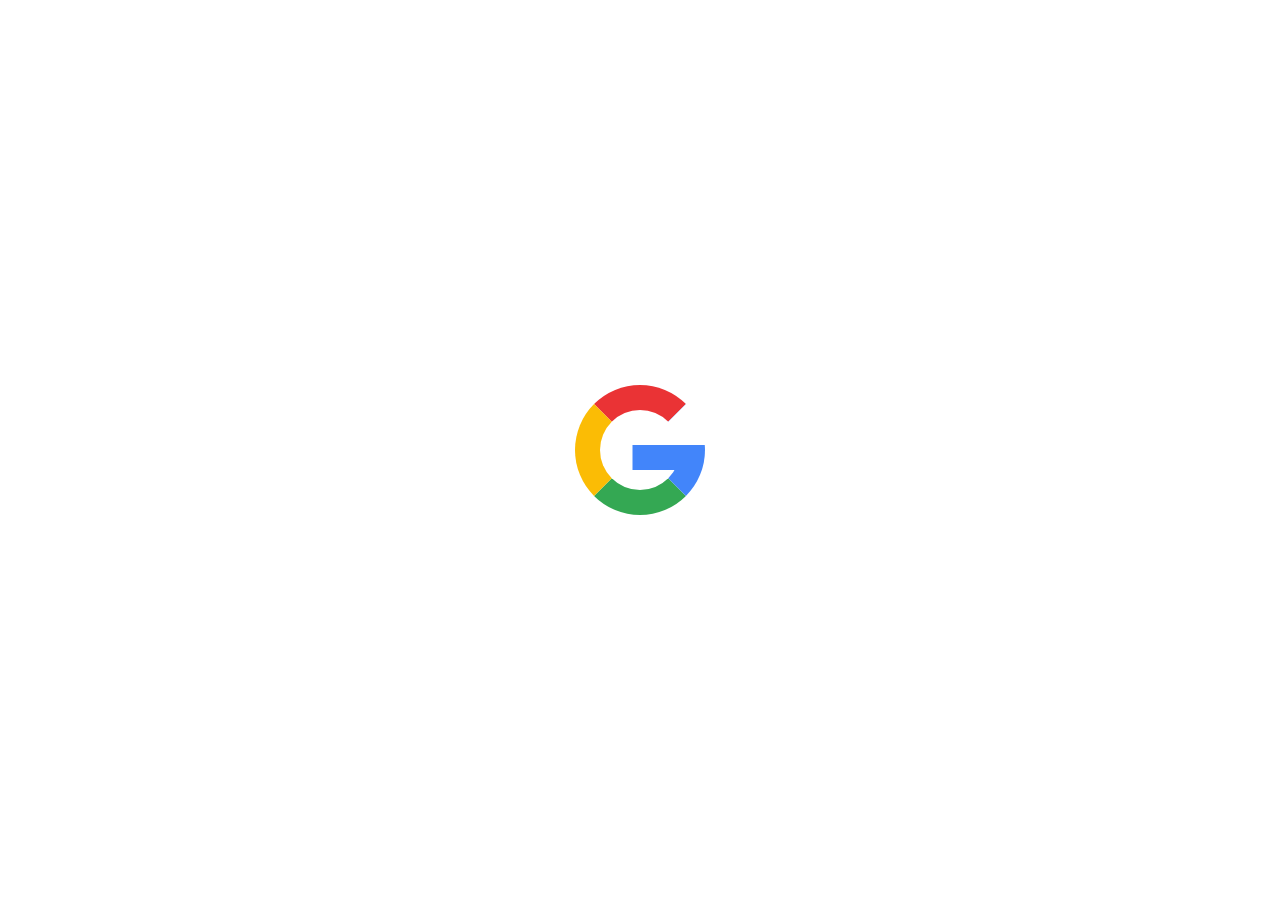
<file: Assignment5/web1-5.html>
<html>
<head>
   <style>
#logo{
  width:130px;
  height:130px;
  box-sizing: border-box;
  left: 50%;
  top:50%;
  border-top: 25px solid #ea3335;
  border-right:25px solid #4285fa;
  border-left: 25px solid #FBBC05;
  border-bottom: 25px solid #34A853;
  position: absolute;
  border-radius: 50%;
transform: translate(-50%,-50%);
}

#logo::before{
  content:"";
  position:absolute;
  top:-65px;
  left:45px;
  border-top: 50px solid transparent;
  border-right: 50px solid #ffffff;
  border-left: 50px solid transparent;
  border-bottom: 50px solid transparent;
 transform: rotate(90deg);
}
#logo::after{
  content:"";
  position:absolute;
  top:50%;
  right:-50%;
  width: 50px;
  height: 25px;
  background: #4285fa;
  transform: translate(-75%,-20%);
}
</style>
    <title>G</title>
</head>
<body>
    <div id="logo"></div>
</body>
</html>
</file>
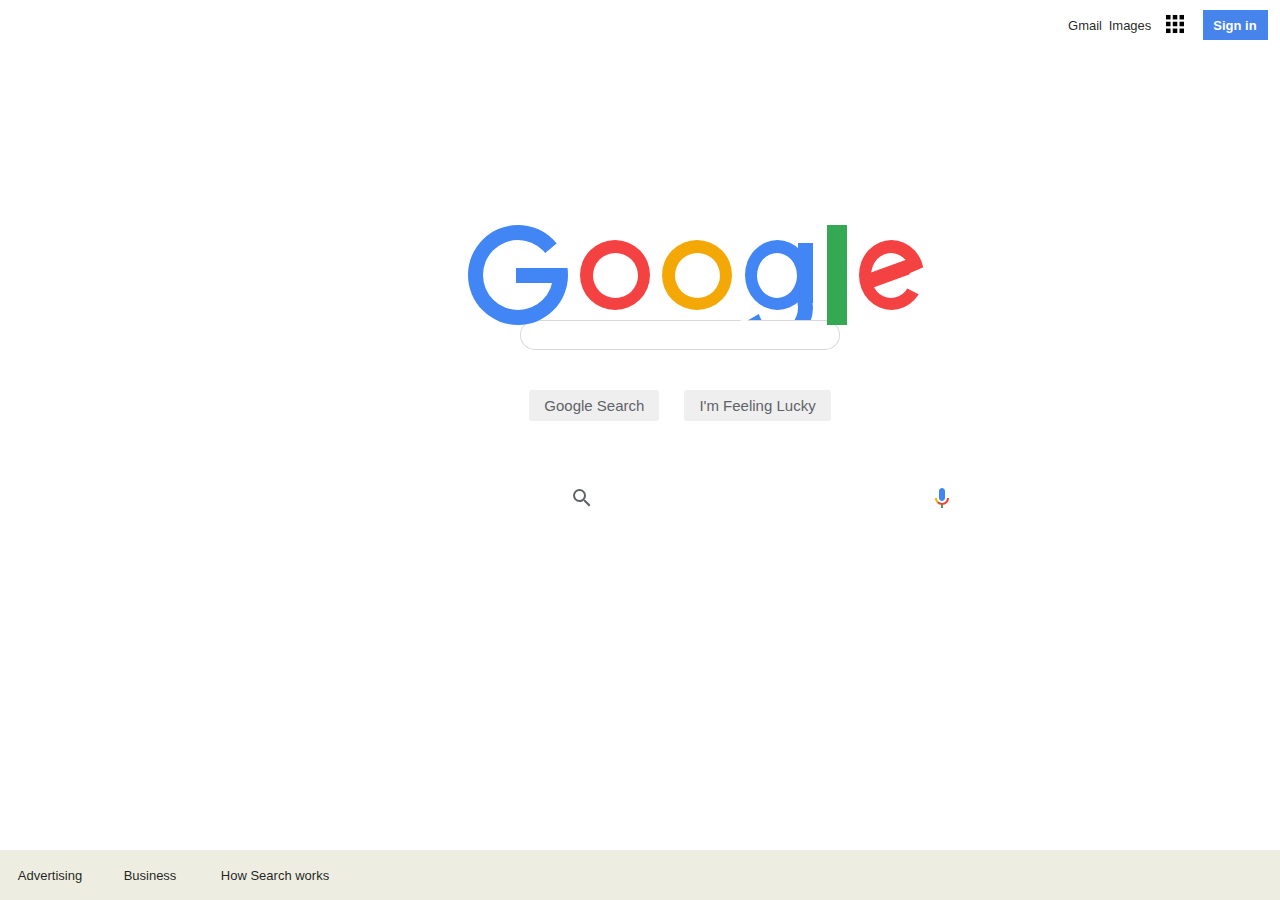
<file: Assignment5/question2/web2-5.html>
<!DOCTYPE html>
<html lang="en">
<head>
    <meta charset="UTF-8">
    <meta http-equiv="X-UA-Compatible" content="IE=edge">
    <meta name="viewport" content="width=device-width, initial-scale=1.0">
    <link rel="stylesheet" href="./style1.css">
    <link rel="stylesheet" href="./style2.css">
    
    <link rel="icon"  type="imagex/x-icon" href="favicon g.ico">
  
    <title>Google</title>
</head>
<body>
  <div id="navbar">
    <a href="#" id="gmail">Gmail</a>
    <a href="#" id="image">Images</a>
    <a href="#" id="menu"><img src="menu.png" height="30px" width="30px"></a>
    <a href="#" id="sign-in">Sign in</a>
</div>
<div id="main">
    <div class="logo">
        <div class="g1">
            <div class="detail"></div>
        </div>
        <div class="o1"></div>
        <div class="o2"></div>
        <div class="g2">
            <div class="base"></div>
            <div class="detail"></div>
            <div class="detail2"></div>
        </div>
        <div class="l"></div>
        <div class="e">
            <div class="detail"></div>
            <div class="detail2"></div>
        </div>
    </div>
    <input type="text" id="search">
    <div id="flexbox">
        <button id="google-search-btn">Google Search</button><button id="random-search-btn">I'm Feeling Lucky</button>
    </div>
    <div id="footer">
      <a href="#" id="advertising">Advertising</a>
      <a href="#" id="business">Business</a>
      <a href="#" id="hsw">How Search works</a>
      <a href="#" id="privacy">Privacy</a>
      <a href="#" id="terms">Terms</a>
      <a href="#" id="settings">Settings</a>
      <svg id="icon"  xmlns="http://www.w3.org/2000/svg" width="24" height="24" fill="#5F6368"><path d="M15.5 14h-.79l-.28-.27A6.471 6.471 0 0 0 16 9.5 6.5 6.5 0 1 0 9.5 16c1.61 0 3.09-.59 4.23-1.57l.27.28v.79l5 4.99L20.49 19l-4.99-5zm-6 0C7.01 14 5 11.99 5 9.5S7.01 5 9.5 5 14 7.01 14 9.5 11.99 14 9.5 14z"/></svg></body>
      <svg id="voice" xmlns="http://www.w3.org/2000/svg" width="24" height="24"><path fill="none" d="M0 0h24v24H0z"/><path fill="#4285F4" d="M12 15c1.66 0 2.99-1.34 2.99-3L15 5c0-1.66-1.34-3-3-3S9 3.34 9 5v7c0 1.66 1.34 3 3 3z"/><path fill="#34A853" d="M11 18.92h2V22h-2z"/><path fill="#F4B400" d="M7 12H5c0 1.93.78 3.68 2.05 4.95l1.41-1.41C7.56 14.63 7 13.38 7 12z"/><path fill="#EA4335" d="M12 17c-1.38 0-2.63-.56-3.54-1.47l-1.41 1.41A6.99 6.99 0 0 0 12.01 19c3.87 0 6.98-3.14 6.98-7h-2c0 2.76-2.23 5-4.99 5z"/></svg>

  </div>
</body>
</html>
</file>
<file: Assignment7/style.css>
*{
    margin: 0px;
    padding: 0px;
    box-sizing: border-box;
    font-family: 'poppins',sans-serif;
}
body{
    height: 100vh;
    background-image:url('background1.jpg');
    background-size: cover;
    background-position: center;
    background-repeat:no-repeat;
}
.btnlearncss{
  position:absolute;
  border-style: solid;
  border-color: rgb(250, 4, 4);
  background-color: rgb(250, 0, 0);
  padding: 10px;
  padding-left:30px;
  padding-right:30px;
  text-transform: uppercase;
  top: 830px;
  left: 20px;
  border: none;
  cursor: pointer;
  color: white;
}
.searchicon{
  position: absolute;
  right: 20px;
  top: 10px;
}
#nav{
    list-style-type: none;
    padding-left: 0px;
    font-family: Arial, Helvetica, sans-serif;
    background-color: rgb(0, 11, 43, 0.99);
    height: 40px;
    overflow:visible;
  
}
#nav li a{
    text-decoration:none;
    color: #5f96fa;
    font-family: Arial, Helvetica, sans-serif;
    padding:10px;
    font-size: 18px;
    background-color: rgb(0, 11, 43, 0.99);
    
    
}
#nav li{
    float: left;
    padding: 6px;
}

#nav li a:hover{
    color: rgb(255, 255, 255);
    border-bottom: 5px solid red;
}

.submenu{
    list-style-type: none;
    padding-left: 0px;
    background-color:rgba(0, 11, 43, 0.99);
    display: none;
    position: absolute;
}
#nav li:hover .submenu{
    display: block;
    padding: 5px;

}
#nav .submenu li{
    float: none;
    margin-top: 20px;
}
/*start profile*/
.heading {
  font-size: 30px;
  color: rgb(0, 0, 0);
  text-align: center;
  margin-top: 900px;
}
.subheading{
  font-size: 20px;
  color: rgb(0, 0, 0);
  text-align: center;
  margin-top: 30px;
}
.profiles {
  display: flex;
  justify-content: space-around;
  margin: 20px 80px;
}

.profile {
  flex-basis: 260px;
}

.profile .profile-img {
  height: 160px;
  width: 160px;
  border-radius: 50%;
  filter: grayscale(100%);
  cursor: pointer;
  transition: 400ms;
}

.profile:hover .profile-img {
  filter: grayscale(0);
}

.user-name {
  margin-top: 20px;
  font-size: 20px;
}

.profile h5 {
  font-size: 18px;
  margin-top: 10px;
  font-weight: 20px;
  letter-spacing: 3px;
  color: rgb(71, 65, 65);
}

.profile p {
  font-size: 16px;
  margin-top: 20px;
  text-align: justify;
}

@media only screen and (max-width: 1150px) {
  .profiles {
    flex-direction: column;
  }

  .profile {
    display: flex;
    flex-direction: column;
    align-items: center;
  }

  .profile p {
    text-align: center;
    margin: 20px 60px 80px 60px;
    font-size: 20px;
  }
}

@media only screen and (max-width: 900px) {
  .heading {
    font-size: 40px;
    color: white;
    text-align: center;
  }

  .profiles {
    margin: 20px 0;
  }

  .profile p {
    margin: 20px 10px 80px 10px;
  }
}
/*end profile-start cards*/
.container{
  display: flex;
  justify-content: center;
  width: 100%;
  background-color: rgb(51, 141, 153);
}

.card{
  background: rgb(233, 45, 45);
  width: 270px;
  height: 400px;
  padding: 15px;
  padding-bottom:60px;
  margin: 10px;
  margin-bottom:30px;
  margin-top: 30px;
}
.card-image{
  background-color: crimson;
  height: 140px;
  margin-bottom: 15px;
  background-size: cover;
}
.art-1{
  background-image:url(art11.jpg);
}
.art-2{
  background-image:url(art22.jpg);
}

.art-3{
  background-image:url(art33.jpg);
}
.card:hover{
  background-color: darkgrey;
  color: white;
  cursor: pointer;
  transform: scale(1.03);
  transition: all 1s ease;
}
.container h2{
  font-size: 40px;
  position: relative;
  top: 40px;
  left: 166px;
}
/*end cards-start table*/
.title1{
  font-size: x-large;
  text-transform: uppercase;
  text-align: center;
  margin-top:60px;
}
.subtitle1{
  text-align: center;
  margin-top: 15px;

}
.cont{
  display: flex;
  justify-content: center;
  width: 100%;
  background-color: rgb(255, 255, 255);
}
.tables{
  width: 350px;
  height: 450px;
  margin: 10px;
  padding: 15px;

}
table{
  width: 350px;
  height: 450px;
  text-align: center;
}
.table1{
  width: 350px;
  height: 450px;
}
.table2{
  width: 350px;
  height: 450px;
}
.table2{
  width: 350px;
  height: 450px;
}
.table1 tr:first-child{
  background-color: rgb(198, 239, 241);
}
.table2 tr:first-child{
  background-color: rgba(42, 130, 156, 0.747);
}
.table3 tr:first-child{
  background-color:rgb(198, 239, 241);
}
 .tables tr:last-child{
  background-color: rgb(194, 206, 207);
}
tr:nth-child(6){
  height: 80px;
}
.btn{
  position: relative;
  border-style: solid;
  border-color: rgb(146, 176, 240);
  background-color: rgb(113, 153, 240);
  padding: 10px;
  padding-left:20px;
  padding-right:20px ;
  border: none;
  cursor: pointer;
  color: white;
}
.dollar{
  font-size: 25px;
}
.month{
  font-size:small;
  color: grey;
}
#btncheck{
  font-size: 10px;
}
/*end table-start form */
.contain{
  background-color: rgb(9, 116, 134);
  margin-top: 60px;
}
.stuff{
  text-align: left;
  margin-left: 20px;
}
.title2{
  position: relative;
  text-decoration: underline;
  top: 40px;
  font-size: 25px;
}
.title3{
  position: relative;
  top: 50px;
  margin-top: 15px;
  font-size: 20px;
}
.pgh{
  position: relative;
  top: 70px;
}
.form1{
  position: relative;
  width: 600px;
  height: 280px;
  border-style: solid;
  border-color: whitesmoke;
  left: 800px;
  bottom: 150px;
  background-color: rgb(255, 255, 255);
  padding-left: 15px;
  padding-top: 20px;
  border-width: 0.3px;
}
.btnsend{
  position: relative;
  left: 450px;
  top: 30px;
  color: white;
  border-style: solid;
  border-color: black;
  width: 60px;
  height: 30px;
  background-color: rgb(46, 46, 34);

}
#f1 , #f2 , #f3{
  position: relative;
  width: 500px;
  height: 25px;
  border-style: solid;
 border-top-color: white;
 border-right-color: white;
 border-left-color: white;
 border-width: 0.3px;
}
.im{
  width: 100%;
  height: 800px;
}
.last1{
  width: 100%;
  height: 200px;
  background-color: rgb(0, 0, 0);
  display: flex;
  justify-content: center;
  position: relative;
}
.last1 h2{
  color: rgb(255, 255, 255);
  margin-top: 30px;
  position: relative;
  left: 50px;
}
 .last1 .last2  a img{
    display: inline-flex;
    position: relative;
    border-radius: 10px;
    margin-top: 100px;
    width: 50px;
    margin-left: 10px;
    bottom: 15px;
    left: -100px;
   
}
</file>
<file: Assignment8/style.css>
*{
  margin: 0px;
  padding: 0px;
  box-sizing: border-box;
  font-family: 'poppins',sans-serif;
}
.background1{
  height: 100vh;
  background-image:url('background1.jpg');
  background-size: cover;
  background-position: center;
  background-repeat:no-repeat;

}
.btnlearncss{
position:absolute;
border-style: solid;
border-color: rgb(250, 4, 4);
background-color: rgb(250, 0, 0);
padding: 10px;
padding-left:30px;
padding-right:30px;
text-transform: uppercase;
top: 830px;
left: 20px;
border: none;
cursor: pointer;
color: white;
}
.searchicon{
position: absolute;
right: 20px;
top: 10px;
}
.bars{
position: absolute;
right: 20px;
top: 10px;
display: none;
}

.nav{
  position: relative;
  flex-wrap: wrap;
  display: flex;
  list-style-type: none;
  padding-left: 0px;
  font-family: Arial, Helvetica, sans-serif;
  background-color: rgb(0, 11, 43, 0.99);
  height: 40px;
  overflow:visible;
}
.navitem{
background-color: red;
color: #5f96fa;
}
.navitem li {
background-color:red ;
}
.nav li a{
  text-decoration:none;
  color: #5f96fa;
  font-family: Arial, Helvetica, sans-serif;
  padding:10px;
  font-size: 18px;
  background-color: rgb(0, 11, 43, 0.99);
  
  
}
.nav li{
  float: left;
  padding: 6px;
}

.nav li a:hover{
  color: rgb(255, 255, 255);
  border-bottom: 5px solid red;
}

.submenu{
  list-style-type: none;
  padding-left: 0px;
  background-color:rgba(0, 11, 43, 0.99);
  display: none;
  position: absolute;
}
.nav li:hover .submenu{
  display: block;
  padding: 5px;

}
.nav .submenu li{
  float: none;
  margin-top: 20px;
}
.searchicon:hover{
border-bottom: 5px solid red;
}
/*start profile*/
.heading {
font-size: 35px;
color: rgb(0, 0, 0);
text-align: center;
margin-top: 900px;
text-transform: uppercase;
}
.subheading{
font-size: 15px;
color: rgb(0, 0, 0);
text-align: center;
margin-top: 30px;
}
.row{
position: relative;
width: 100%;
flex-wrap:wrap;
display: flex;
}
.row .col{
padding: 90px;
width: 25%;
box-sizing:border-box;
}
.employee img{
width: 100%;
border-radius: 100%;
border-style: solid;
border-width: 4px;
border-color: lightblue;

}
.user-name {
margin-top: 20px;
font-size: 20px;
}

.row h5 {
font-size: 18px;
margin-top: 10px;
font-weight: 20px;
letter-spacing: 3px;
color: rgb(71, 65, 65);
}

/*end profile-start cards*/
.container{
display: flex;
flex-wrap: wrap;
width: 100%;
background-color: rgb(51, 141, 153);
}
.lorem{
  margin-left: 30px;
  margin-top: 5px;
  top: 70px;
}
.card{
background: rgb(233, 45, 45);
width: 270px;
height: 400px;
padding: 15px;
padding-bottom:60px;
margin: 10px;
margin-bottom:30px;
margin-top: 30px;
}
.card-image{
background-color: crimson;
height: 140px;
margin-bottom: 15px;
background-size: cover;
}
.art-1{
background-image:url(art11.jpg);
}
.art-2{
background-image:url(art22.jpg);
}

.art-3{
background-image:url(art33.jpg);
}
.card:hover{
background-color: darkgrey;
color: white;
cursor: pointer;
transform: scale(1.03);
transition: all 1s ease;
}
.container h2{
font-size: 40px;
position: relative;
top: 20px;
left: 20px;
}
/*end cards-start table*/
.title1{
font-size: x-large;
text-transform: uppercase;
text-align: center;
margin-top:60px;
}
.subtitle1{
text-align: center;
margin-top: 15px;

}
.cont{
display: flex;
justify-content: center;
flex-wrap: wrap;
position: relative;
width: 100%;
background-color: rgb(255, 255, 255);
}
.tables{
width: 350px;
height: 450px;
margin: 10px;
padding: 15px;

}
table{
width: 350px;
height: 450px;
text-align: center;
}
.table1{
width: 350px;
height: 450px;
}
.table2{
width: 350px;
height: 450px;
}
.table2{
width: 350px;
height: 450px;
}
.table1 tr:first-child{
background-color: rgb(198, 239, 241);
}
.table2 tr:first-child{
background-color: rgba(42, 130, 156, 0.747);
}
.table3 tr:first-child{
background-color:rgb(198, 239, 241);
}
.tables tr:last-child{
background-color: rgb(194, 206, 207);
}
tr:nth-child(6){
height: 80px;
}
.btn{
position: relative;
border-style: solid;
border-color: rgb(146, 176, 240);
background-color: rgb(113, 153, 240);
padding: 10px;
padding-left:20px;
padding-right:20px ;
border: none;
cursor: pointer;
color: white;
}
.dollar{
font-size: 25px;
}
.month{
font-size:small;
color: grey;
}
#btncheck{
font-size: 10px;
}
/*end table-start form */
.section-5{
background-color: rgb(9, 116, 134);
margin-top: 60px;

}
.left{
text-align: left;
margin-left: 20px;

}
.title2{
position: relative;
text-decoration: underline;
top: 40px;
font-size: 25px;
}
.title3{
position: relative;
top: 50px;
margin-top: 15px;
font-size: 20px;
}
.left-lines{
position: relative;
top: 70px;
}
.right{
position: relative;
width: 600px;
height: 280px;
border-style: solid;
border-color: whitesmoke;
left: 800px;
bottom: 150px;
background-color: rgb(255, 255, 255);
padding-left: 15px;
padding-top: 20px;
border-width: 0.3px;
}
.btnsend{
position: relative;
left: 450px;
top: 30px;
color: white;
border-style: solid;
border-color: black;
width: 60px;
height: 30px;
background-color: rgb(46, 46, 34);

}
#f1 , #f2 , #f3{
position: relative;
width: 500px;
height: 25px;
border-style: solid; 
border-top-color: white;
border-right-color: white;
border-left-color: white;
border-width: 0.3px;
}
.background2{
  position: relative;
width: 100%;
height: 800px;
}
.last1{
width: 100%;
height: 200px;
background-color: rgb(0, 0, 0);
display: flex;
justify-content: center;
position: relative;
}
.last1 h2{
color: rgb(255, 255, 255);
margin-top: 30px;
position: relative;
left: 50px;
}
.last1 .last2  a img{
  display: inline-flex;
  position: relative;
  border-radius: 10px;
  margin-top: 100px;
  width: 50px;
  margin-left: 10px;
  bottom: 15px;
  left: -100px;
 
}
@media only screen and (max-width: 800px) {
.row .col, .container .card ,.nav .submenu{
    width: 100%;
}
.cont .tables{
  align-items: center;
}
.background2{
  height: 400px;
}
.nav li{
  display: none;
}
.background1{
  width: 100%;
  height: 400px;
  background-size: cover;
}

.btnlearncss{
  margin-top:-480px;
}
.navitem li{
  display: block;
}
.searchicon{
  display: none;
}
.bars{
  display: block;

}
.section5-address {
  flex-direction: column;
  flex-wrap: wrap;
  position: relative;
}
.section5-address .right {

  position: relative;
  flex-wrap: wrap;
}
.right{
  position: absolute;
 width:400px ;
  height: 300px;
 
  bottom: 20px;
  left: 60px;
  margin-top: 15px;
}
.left{
  margin-bottom: 170px;
  font-size: 15px;
  width: 100%;
  text-align: center;
}

#f1,#f2,#f3{
  width: 100%;
  padding: 14px;
  font-size: 10px;
  margin-bottom: 10px;
}
.btnsend{
  left: 250px;
  margin-bottom: 30px;
  position: relative;
  font-size: 10px;
  bottom: 250px;
  top: -5px;
}
.heading{
  margin-top: 380px;
}
.row{
  margin-top:5px ;
}
.last1 h2{
left: 20%;
}
.last1 .last2 a img{
left: -60px;
}
.card{
 margin: 30px;
}
.lorem{
margin-left: 35px;
}
.user-name{
  text-align: center;
}
.col h5{
  text-align: center;
}
}
</file>
<file: Assignment5/question2/style1.css>
html {
    height: 100%;
    width: 100%;
}

/*Navbar Section*/
#navbar {
    display: grid;
    grid-template-columns: 50px 50px 1fr 50px 50px 50px 50px;
    grid-template-rows: 50px;
    grid-template-areas: 
    "about store . gmail image menu sign-in";
    margin: 0 20px 0 10px;
}

a, p {
    text-decoration: none;
    color: rgba(0,0,0,0.87);
    font-size: 13px;
    font-family: Arial, Helvetica, sans-serif;
}
a:hover {
    text-decoration: underline;
}

#gmail {
    grid-area: gmail;
    justify-self: center;
    align-self: center;
}
#image {
    grid-area: image;
    justify-self: center;
    align-self: center;
    margin-right: 10px;
}
#menu {
    grid-area: menu;
    justify-self: center;
    align-self: center;
    margin-right: 20px;
}
#sign-in {
    grid-area: sign-in;
    justify-self: center;
    align-self: center;
    background-color: #4683ea;
    height: 30px;
    width: 65px;
    line-height: 30px;
    text-align: centeR;
    color: white;
    font-weight: bold;
    border: 1px solid #4285f4;
}

/*Main Section*/
#main {
    min-height: 100%;
    display: grid;
    grid-template-columns: 1fr 1fr 1fr;
    grid-template-rows: 250px 70px 70px 250px;
    grid-template-areas: 
    ". logo ."
    ". search ."
    ". flexbox ."
    ". google-text .";
}


#search {
    grid-area: search;
    height: 30px;
    width: 80%;
    align-self: center;
    justify-self: center;
    border: 1px solid rgba(0, 0, 0, 0.151);
    border-radius: 30px;
}
#icon
{
    position: absolute;
    bottom:390px;
    left:570px
}

#voice
{
    position: absolute;
    bottom: 390px;
    left: 930px;
}

#search:focus {
    box-shadow: 1px 1px 5px grey;
}
#search:hover {
    box-shadow: 1px 1px 5px grey;
}

#flexbox {
    display: flexbox;
    grid-area: flexbox;
    justify-self: center;
    align-self: center;
}
#google-search-btn {
    border: none;
    font-size: 15px;
    color: #5F6368;
    margin-right: 25px;
    padding: 7px 15px 7px 15px;
    border-radius: 3px;
}
#random-search-btn {
    border: none;
    font-size: 15px;
    color: #5F6368;
    padding: 7px 15px 7px 15px;
    border-radius: 3px;
}
#google-search-btn:hover {
    border: 1px solid rgba(0, 0, 0, 0.226);
}
#random-search-btn:hover {
    border: 1px solid rgba(0, 0, 0, 0.226);
}


/*Footer Section*/
#footer {
    position: absolute;
    bottom: 0;
    background-color: rgba(235, 235, 221, 0.877);
    display: grid;
    grid-template-columns: 100px 100px 150px 1330px 70px 70px 70px;
    grid-template-rows: 50px;
    grid-template-areas: 
    "advertising business hsw . privacy terms settings";
}


#advertising {
    grid-area: advertising;
    justify-self: center;
    align-self: center;
}
#business {
    grid-area: business;
    justify-self: center;
    align-self: center;
}
#hsw {
    grid-area: hsw;
    justify-self: center;
    align-self: center;
}
#privacy {
    grid-area: privacy;
    justify-self: center;
    align-self: center;
    margin-right: 750px;
  
}
#terms {
    grid-area: terms;
    justify-self: center;
    align-self: center;
    margin-right: 740px;
}
#settings {
    grid-area: settings;
    justify-self: center;
    align-self: center;
    margin-right: 720px;


}
</file>
<file: Assignment5/question2/style2.css>
* {
    margin: 0;
    padding: 0;
    box-sizing: border-box;
  }
  
  .logo {
    position: relative;
    width: 480px;
    margin: auto;
    height: 50vh;
    display: flex;
    justify-content: space-evenly;
    align-items: flex-end;
    flex-direction: row;
    align-items: center;
    left: 95%;
  }
  
  .g1 {
    background: #4285f4;
    width: 100px;
    height: 100px;
    border-radius: 100%;
    position: relative;
  }
  
  .g1::before {
    width: 70px;
    height: 70px;
    display: block;
    content: "";
    position: absolute;
    background: white;
    border-radius: 100%;
    margin: auto;
    left: 0;
    right: 0;
    top: 0;
    bottom: 0;
  }
  
  .g1 .detail {
    position: absolute;
    width: 50px;
    height: 15px;
    content: "";
    display: block;
    background: #4285f4;
    right: 2px;
    margin: auto;
    top: 0;
    bottom: 0;
  }
  
  .g1 .detail::before {
    display: block;
    content: "";
    position: absolute;
    background: rgb(255, 255, 255);
    width: 50px;
    height: 15px;
    right: -2px;
    top: -15px;
  }
  
  .g1 .detail::after {
    display: block;
    content: "";
    position: absolute;
    background: rgb(255, 255, 255);
    width: 20px;
    height: 15px;
    right: 2px;
    top: -20px;
    transform: rotate(-40deg);
  }
  
  .o1 {
    background: #f44242;
    width: 70px;
    height: 70px;
    border-radius: 100%;
    position: relative;
  }
  
  .o1::before {
    width: 45px;
    height: 45px;
    display: block;
    content: "";
    position: absolute;
    background: white;
    border-radius: 100%;
    margin: auto;
    left: 0;
    right: 0;
    top: 0;
    bottom: 0;
    z-index: 100;
  }
  
  .o2 {
    background: #f3a806;
    width: 70px;
    height: 70px;
    border-radius: 100%;
    position: relative;
    z-index: 100;
  }
  
  .o2::before {
    width: 45px;
    height: 45px;
    display: block;
    content: "";
    position: absolute;
    background: white;
    border-radius: 100%;
    margin: auto;
    left: 0;
    right: 0;
    top: 0;
    bottom: 0;
  }
  
  .g2 {
    position: relative;
  }
  
  .g2 .base {
    background: #4285f4;
    width: 65px;
    height: 70px;
    border-radius: 100%;
    position: relative;
    z-index: 100;
  }
  
  .g2 .base::before {
    width: 40px;
    height: 45px;
    display: block;
    content: "";
    position: absolute;
    background: white;
    border-radius: 100%;
    margin: auto;
    left: 0;
    right: 0;
    top: 0;
    bottom: 0;
    z-index: 100;
  }
  
  .g2 .detail {
    width: 15px;
    height: 60px;
    background: #4285f4;
    position: absolute;
    right: -3px;
    top:3px;
  }
  
  .g2 .detail::before {
    content: "";
    background: rgb(255, 255, 255);
    display: block;
    width: 30px;
    height: 30px;
    position: absolute;
    left: -65px;
    transform: rotate(-30deg);
    top: 45px;
    z-index: 10;
  }
  
  .g2 .detail2 {
    background: #4285f4;
    width: 70px;
    height: 75px;
    border-radius: 100%;
    position: absolute;
    bottom: -35px;
    z-index: -1;
    right: -3px;
  }
  
  .g2 .detail2::after {
    display: block;
    content: "";
    position: absolute;
    background: white;
    width: 40px;
    height: 45px;
    border-radius: 100%;
    z-index: -1;
    margin: auto;
    left: 0;
    right: 0;
    top: 0;
    bottom: 0;
  }
  
  .l {
    width: 20px;
    height: 100px;
    background: #34a853;
    margin-left: 5px;
  }
  
  .e {
    background: #f44242;
    width: 65px;
    height: 70px;
    border-radius: 100%;
    position: relative;
  }
  
  .e::before {
    width: 40px;
    height: 45px;
    display: block;
    content: "";
    position: absolute;
    background: white;
    border-radius: 100%;
    margin: auto;
    left: 0;
    right: 0;
    top: 0;
    bottom: 0;
  }
  
  .e .detail {
      position: absolute;
      display: block;
      content: "";
      width: 15px;
      height: 60px;
      transform: rotate(70deg);
      margin: auto;
      left: 0;
      top: -5px;
      bottom: 0;
      right: 0;
      background: #F44242
  }
  
  .e .detail2 {
      content: "";
      background: rgb(255, 255, 255);
      display: block;
      height: 15px;
      width: 18px;
      position: absolute;
      top: 31px;
      right: -5px;
      transform: rotate(67deg);
  }
  
  .e .detail2::before {
      content: "";
      background: rgb(255, 255, 255);
      display: block;
      width: 15px;
      height: 18px;
      position: absolute;
      top: 5px;
      right: -2px;
      transform: rotate(50deg);
  }
</file>
